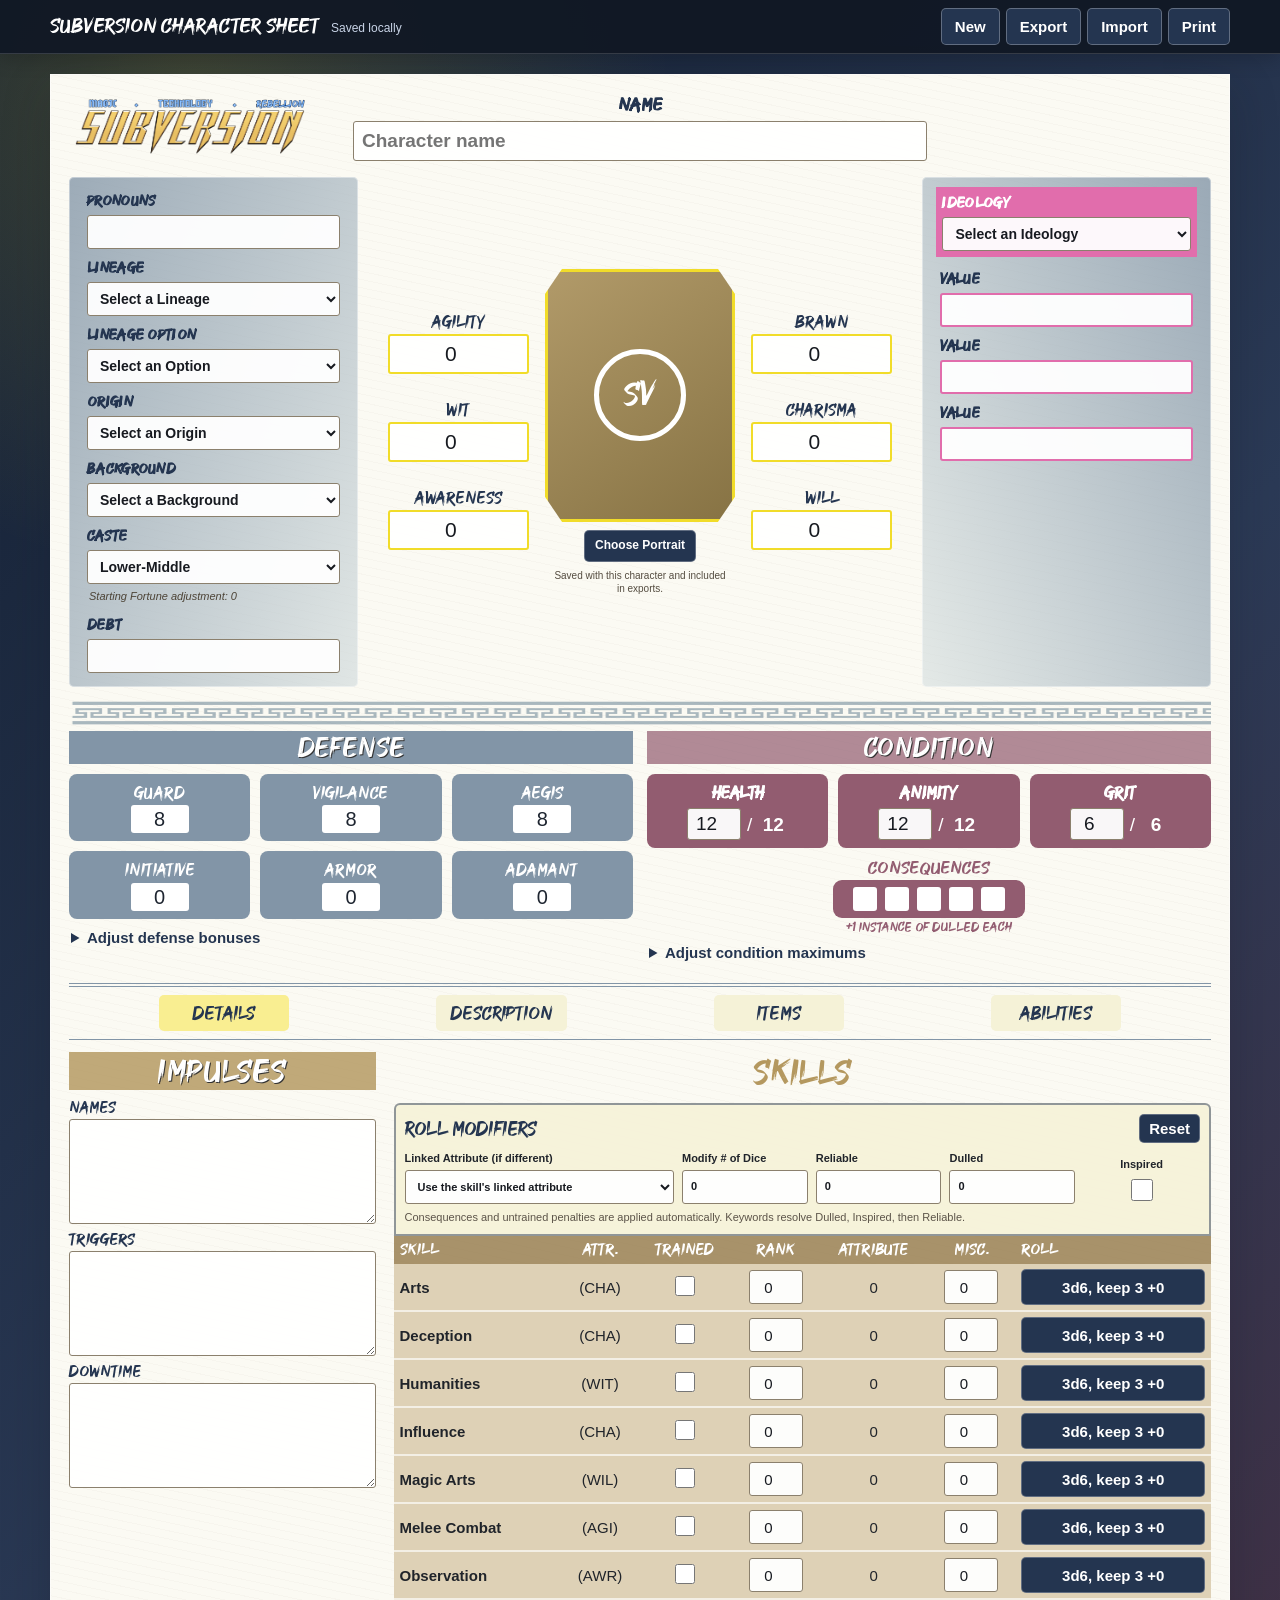
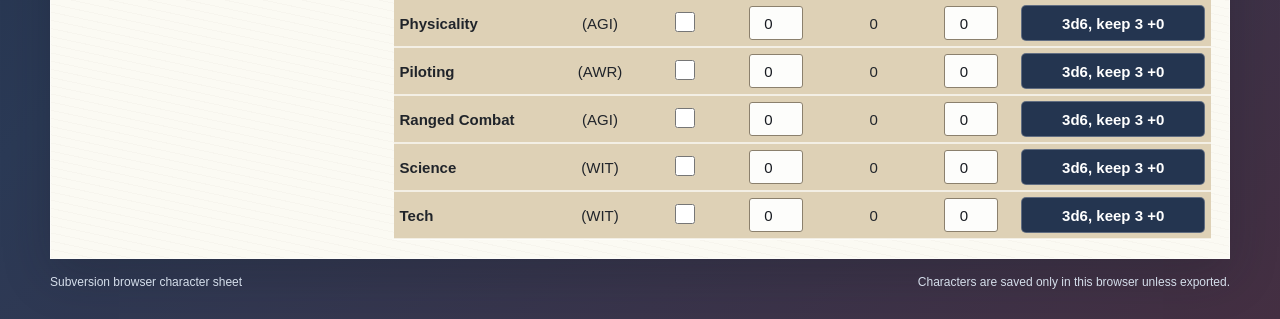
<file: index.html>
<!doctype html>
<html lang="en">
<head>
  <meta charset="utf-8" />
  <meta name="viewport" content="width=device-width, initial-scale=1" />
  <meta name="theme-color" content="#26354f" />
  <title>Subversion Character Sheet</title>
  <link rel="stylesheet" href="styles.css" />
</head>
<body>
  <noscript>This character sheet requires JavaScript in your browser.</noscript>

  <header class="app-toolbar">
    <div class="toolbar-title">
      <strong>Subversion Character Sheet</strong>
      <span id="save-status" aria-live="polite">Saved locally</span>
    </div>
    <div class="toolbar-actions">
      <button type="button" id="new-character">New</button>
      <button type="button" id="export-character">Export</button>
      <label class="button-like" for="import-character">Import</label>
      <input id="import-character" class="visually-hidden" type="file" accept="application/json,.json" />
      <button type="button" id="print-character">Print</button>
    </div>
  </header>

  <main class="sheet" id="character-sheet">
    <section class="identity-heading">
      <img src="assets/subversion-logo.png" alt="Subversion" class="logo" />
      <label class="name-field">
        <span>Name</span>
        <input type="text" data-path="name" placeholder="Character name" />
      </label>
    </section>

    <section class="identity-grid">
      <div class="identity-panel blue-panel">
        <label>Pronouns<input type="text" data-path="pronouns" /></label>
        <label>Lineage<select id="lineage" data-path="lineage"></select></label>
        <label>Lineage Option<select id="lineage-option" data-path="lineageOption"></select></label>
        <p class="choice-note" id="lineage-rule"></p>
        <label>Origin<select id="origin" data-path="origin"></select></label>
        <label id="origin-custom-wrap" hidden>Custom Origin<input type="text" data-path="originCustom" /></label>
        <label>Background<select id="background" data-path="background"></select></label>
        <label id="background-custom-wrap" hidden>Custom Background<input type="text" data-path="backgroundCustom" /></label>
        <label>Caste<select id="caste" data-path="caste"></select></label>
        <p class="choice-note" id="caste-note"></p>
        <label>Debt<input type="text" data-path="debt" /></label>
      </div>

      <div class="attribute-panel" aria-label="Attributes">
        <div class="attribute-column">
          <label><span>Agility</span><input type="number" min="0" max="7" data-path="attributes.agi" /></label>
          <label><span>Wit</span><input type="number" min="0" max="7" data-path="attributes.wit" /></label>
          <label><span>Awareness</span><input type="number" min="0" max="7" data-path="attributes.awr" /></label>
        </div>
        <div class="portrait-control">
          <button type="button" class="character-mark" id="choose-portrait-from-frame" aria-label="Choose a character portrait">
            <img id="portrait-image" alt="Character portrait" hidden />
            <span id="portrait-placeholder" aria-hidden="true">SV</span>
          </button>
          <div class="portrait-actions">
            <label class="button-like portrait-button" for="portrait-file">Choose Portrait</label>
            <input id="portrait-file" class="visually-hidden" type="file" accept="image/jpeg,image/png,image/webp,image/gif" />
            <button type="button" id="remove-portrait" class="secondary" hidden>Remove</button>
          </div>
          <small>Saved with this character and included in exports.</small>
        </div>
        <div class="attribute-column">
          <label><span>Brawn</span><input type="number" min="0" max="7" data-path="attributes.bwn" /></label>
          <label><span>Charisma</span><input type="number" min="0" max="7" data-path="attributes.cha" /></label>
          <label><span>Will</span><input type="number" min="0" max="7" data-path="attributes.wil" /></label>
        </div>
      </div>

      <div class="identity-panel values-panel">
        <label>Ideology<select id="ideology" data-path="ideology"></select></label>
        <label>Value<input type="text" data-path="values.0" /></label>
        <label>Value<input type="text" data-path="values.1" /></label>
        <label>Value<input type="text" data-path="values.2" /></label>
      </div>
    </section>

    <img src="assets/decoration.webp" class="divider-image" alt="" />

    <section class="trackers-grid">
      <article class="tracker-section defense-section">
        <h2>Defense</h2>
        <div class="tracker-cards defense-cards">
          <div class="stat-card"><span>Guard</span><strong id="stat-guard">8</strong></div>
          <div class="stat-card"><span>Vigilance</span><strong id="stat-vigilance">8</strong></div>
          <div class="stat-card"><span>Aegis</span><strong id="stat-aegis">8</strong></div>
          <div class="stat-card"><span>Initiative</span><strong id="stat-initiative">0</strong></div>
          <div class="stat-card"><span>Armor</span><strong id="stat-armor">0</strong></div>
          <div class="stat-card"><span>Adamant</span><strong id="stat-adamant">0</strong></div>
        </div>
        <details>
          <summary>Adjust defense bonuses</summary>
          <div class="modifier-grid">
            <label>Guard<input type="number" data-path="modifiers.guard" /></label>
            <label>Vigilance<input type="number" data-path="modifiers.vigilance" /></label>
            <label>Aegis<input type="number" data-path="modifiers.aegis" /></label>
            <label>Initiative<input type="number" data-path="modifiers.initiative" /></label>
            <label>Armor<input type="number" data-path="modifiers.armor" /></label>
            <label>Adamant<input type="number" data-path="modifiers.adamant" /></label>
          </div>
        </details>
      </article>

      <article class="tracker-section condition-section">
        <h2>Condition</h2>
        <div class="tracker-cards condition-cards">
          <label class="condition-card"><span>Health</span><span><input type="number" data-path="resources.health.current" /> / <strong id="max-health">12</strong></span></label>
          <label class="condition-card"><span>Animity</span><span><input type="number" data-path="resources.animity.current" /> / <strong id="max-animity">12</strong></span></label>
          <label class="condition-card"><span>Grit</span><span><input type="number" data-path="resources.grit.current" /> / <strong id="max-grit">6</strong></span></label>
        </div>
        <div class="consequences">
          <span>Consequences</span>
          <div id="consequence-boxes" role="group" aria-label="Consequences"></div>
          <small>+1 instance of Dulled each</small>
        </div>
        <details>
          <summary>Adjust condition maximums</summary>
          <div class="modifier-grid">
            <label>Health<input type="number" data-path="modifiers.health" /></label>
            <label>Animity<input type="number" data-path="modifiers.animity" /></label>
            <label>Grit<input type="number" data-path="modifiers.grit" /></label>
          </div>
        </details>
      </article>
    </section>

    <nav class="tabs" aria-label="Character sheet sections">
      <button type="button" class="tab-button active" data-tab="details">Details</button>
      <button type="button" class="tab-button" data-tab="description">Description</button>
      <button type="button" class="tab-button" data-tab="items">Items</button>
      <button type="button" class="tab-button" data-tab="abilities">Abilities</button>
    </nav>

    <section class="tab-panel active" data-panel="details">
      <div class="details-grid">
        <article class="impulses-panel">
          <h2>Impulses</h2>
          <label>Names<textarea data-path="impulses.names"></textarea></label>
          <label>Triggers<textarea data-path="impulses.triggers"></textarea></label>
          <label>Downtime<textarea data-path="impulses.downtime"></textarea></label>
        </article>

        <article class="skills-panel">
          <h2>Skills</h2>
          <section class="roll-modifiers">
            <div class="section-heading"><h3>Roll Modifiers</h3><button type="button" id="reset-roll-modifiers">Reset</button></div>
            <div class="roll-modifier-grid">
              <label>Linked Attribute (if different)<select id="roll-attribute" data-path="rollModifiers.attribute"></select></label>
              <label>Modify # of Dice<input type="number" min="-20" max="20" data-path="rollModifiers.diceModifier" /></label>
              <label>Reliable<input type="number" min="0" max="6" data-path="rollModifiers.reliable" /></label>
              <label>Dulled<input type="number" min="0" max="20" data-path="rollModifiers.dulled" /></label>
              <label class="checkbox-label">Inspired<input type="checkbox" data-path="rollModifiers.inspired" /></label>
            </div>
            <p>Consequences and untrained penalties are applied automatically. Keywords resolve Dulled, Inspired, then Reliable.</p>
          </section>
          <div class="table-scroll">
            <table class="skills-table">
              <thead><tr><th>Skill</th><th>Attr.</th><th>Trained</th><th>Rank</th><th>Attribute</th><th>Misc.</th><th>Roll</th></tr></thead>
              <tbody id="skills-body"></tbody>
            </table>
          </div>
        </article>
      </div>
    </section>

    <section class="tab-panel" data-panel="description">
      <label class="large-notes">Character Description, Appearance, Background, and Notes
        <textarea data-path="biography" placeholder="Write freely here..."></textarea>
      </label>
    </section>

    <section class="tab-panel" data-panel="items">
      <div class="catalog-picker">
        <label>Add Core Rules Item<select id="item-picker"><option value="">Choose an item...</option></select></label>
        <button type="button" id="add-item">Add</button>
        <button type="button" id="add-custom-item" class="secondary">Custom Item</button>
      </div>
      <div class="table-scroll">
        <table class="catalog-table"><thead><tr><th>Name</th><th>Qty.</th><th>Category</th><th>Cost</th><th>Rules</th><th></th></tr></thead><tbody id="items-body"></tbody></table>
      </div>
      <p class="empty-message" id="items-empty">No items added yet.</p>
    </section>

    <section class="tab-panel" data-panel="abilities">
      <div class="catalog-search-row">
        <label>Find an Ability<input type="search" id="ability-search" placeholder="Type a name or paradigm..." /></label>
      </div>
      <div class="catalog-picker">
        <label>Add Core Rules Ability<select id="ability-picker"><option value="">Choose an ability...</option></select></label>
        <button type="button" id="add-ability">Add</button>
        <button type="button" id="add-custom-ability" class="secondary">Custom Ability</button>
      </div>
      <div class="table-scroll">
        <table class="catalog-table abilities-table"><thead><tr><th>Name</th><th>Paradigm</th><th>Page</th><th>Cost</th><th>Effect</th><th></th></tr></thead><tbody id="abilities-body"></tbody></table>
      </div>
      <p class="empty-message" id="abilities-empty">No abilities added yet.</p>
    </section>
  </main>

  <dialog id="roll-dialog" class="app-dialog">
    <div id="roll-result"></div>
    <form method="dialog"><button>Close</button></form>
  </dialog>

  <dialog id="entry-dialog" class="app-dialog entry-dialog">
    <form id="entry-form">
      <h2 id="entry-dialog-title">Custom Entry</h2>
      <input type="hidden" id="entry-type" />
      <label>Name<input id="entry-name" required /></label>
      <label id="entry-group-label">Category<input id="entry-group" /></label>
      <label id="entry-page-label">Page<input id="entry-page" type="number" min="0" /></label>
      <label>Cost<input id="entry-cost" /></label>
      <label>Rules / Effect<textarea id="entry-effect" required></textarea></label>
      <div class="dialog-actions"><button type="button" id="entry-cancel" class="secondary">Cancel</button><button type="submit">Add</button></div>
    </form>
  </dialog>

  <footer class="site-footer">
    <span>Subversion browser character sheet</span>
    <span>Characters are saved only in this browser unless exported.</span>
  </footer>

  <script src="catalog-data.js"></script>
  <script src="app.js"></script>
</body>
</html>
</file>
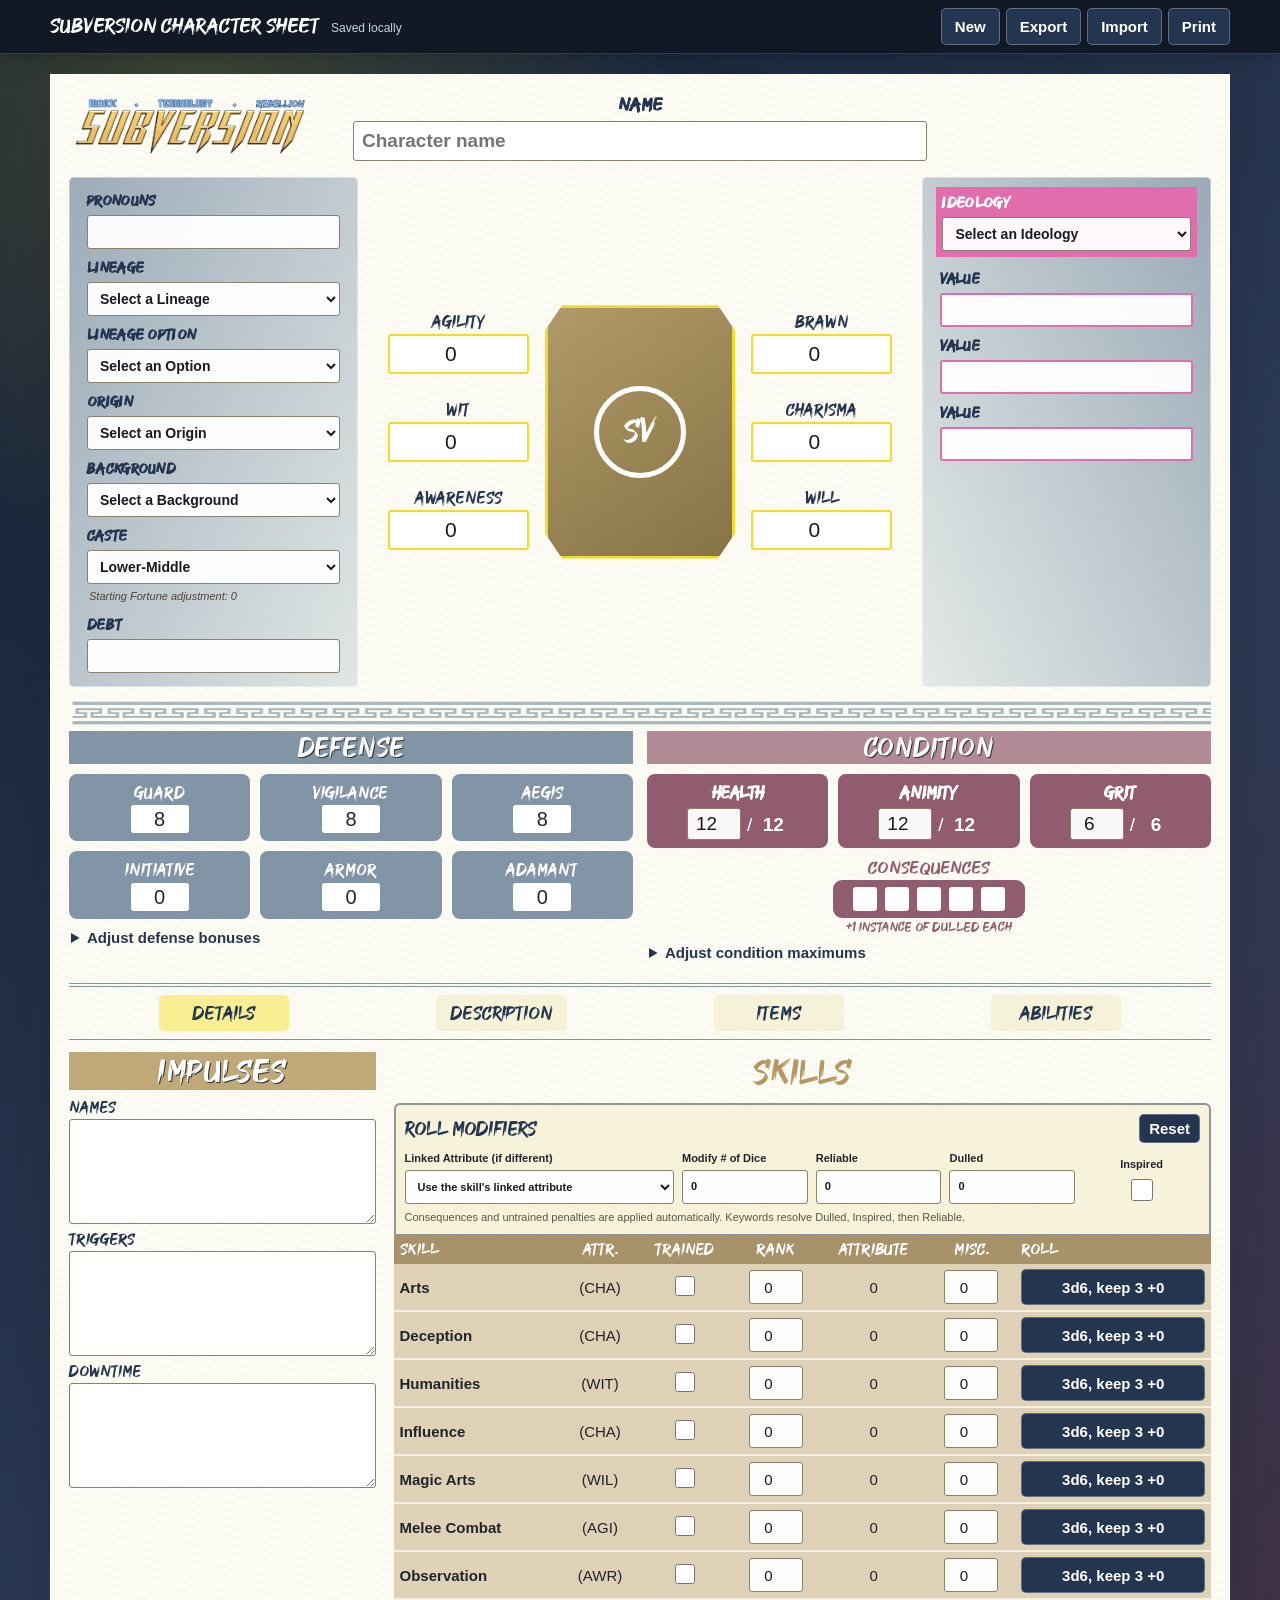
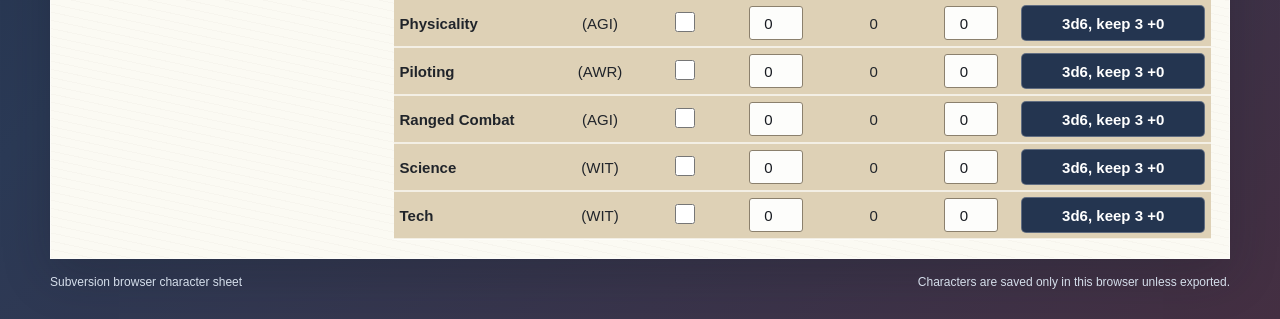
<file: Subversion-Browser-Character-Sheet-v1.0.0/Subversion-Browser-Character-Sheet-v1.0.0/subversion-sheet/index.html>
<!doctype html>
<html lang="en">
<head>
  <meta charset="utf-8" />
  <meta name="viewport" content="width=device-width, initial-scale=1" />
  <meta name="theme-color" content="#26354f" />
  <title>Subversion Character Sheet</title>
  <link rel="stylesheet" href="styles.css" />
</head>
<body>
  <noscript>This character sheet requires JavaScript in your browser.</noscript>

  <header class="app-toolbar">
    <div class="toolbar-title">
      <strong>Subversion Character Sheet</strong>
      <span id="save-status" aria-live="polite">Saved locally</span>
    </div>
    <div class="toolbar-actions">
      <button type="button" id="new-character">New</button>
      <button type="button" id="export-character">Export</button>
      <label class="button-like" for="import-character">Import</label>
      <input id="import-character" class="visually-hidden" type="file" accept="application/json,.json" />
      <button type="button" id="print-character">Print</button>
    </div>
  </header>

  <main class="sheet" id="character-sheet">
    <section class="identity-heading">
      <img src="assets/subversion-logo.png" alt="Subversion" class="logo" />
      <label class="name-field">
        <span>Name</span>
        <input type="text" data-path="name" placeholder="Character name" />
      </label>
    </section>

    <section class="identity-grid">
      <div class="identity-panel blue-panel">
        <label>Pronouns<input type="text" data-path="pronouns" /></label>
        <label>Lineage<select id="lineage" data-path="lineage"></select></label>
        <label>Lineage Option<select id="lineage-option" data-path="lineageOption"></select></label>
        <p class="choice-note" id="lineage-rule"></p>
        <label>Origin<select id="origin" data-path="origin"></select></label>
        <label id="origin-custom-wrap" hidden>Custom Origin<input type="text" data-path="originCustom" /></label>
        <label>Background<select id="background" data-path="background"></select></label>
        <label id="background-custom-wrap" hidden>Custom Background<input type="text" data-path="backgroundCustom" /></label>
        <label>Caste<select id="caste" data-path="caste"></select></label>
        <p class="choice-note" id="caste-note"></p>
        <label>Debt<input type="text" data-path="debt" /></label>
      </div>

      <div class="attribute-panel" aria-label="Attributes">
        <div class="attribute-column">
          <label><span>Agility</span><input type="number" min="0" max="7" data-path="attributes.agi" /></label>
          <label><span>Wit</span><input type="number" min="0" max="7" data-path="attributes.wit" /></label>
          <label><span>Awareness</span><input type="number" min="0" max="7" data-path="attributes.awr" /></label>
        </div>
        <div class="character-mark" aria-hidden="true"><span>SV</span></div>
        <div class="attribute-column">
          <label><span>Brawn</span><input type="number" min="0" max="7" data-path="attributes.bwn" /></label>
          <label><span>Charisma</span><input type="number" min="0" max="7" data-path="attributes.cha" /></label>
          <label><span>Will</span><input type="number" min="0" max="7" data-path="attributes.wil" /></label>
        </div>
      </div>

      <div class="identity-panel values-panel">
        <label>Ideology<select id="ideology" data-path="ideology"></select></label>
        <label>Value<input type="text" data-path="values.0" /></label>
        <label>Value<input type="text" data-path="values.1" /></label>
        <label>Value<input type="text" data-path="values.2" /></label>
      </div>
    </section>

    <img src="assets/decoration.webp" class="divider-image" alt="" />

    <section class="trackers-grid">
      <article class="tracker-section defense-section">
        <h2>Defense</h2>
        <div class="tracker-cards defense-cards">
          <div class="stat-card"><span>Guard</span><strong id="stat-guard">8</strong></div>
          <div class="stat-card"><span>Vigilance</span><strong id="stat-vigilance">8</strong></div>
          <div class="stat-card"><span>Aegis</span><strong id="stat-aegis">8</strong></div>
          <div class="stat-card"><span>Initiative</span><strong id="stat-initiative">0</strong></div>
          <div class="stat-card"><span>Armor</span><strong id="stat-armor">0</strong></div>
          <div class="stat-card"><span>Adamant</span><strong id="stat-adamant">0</strong></div>
        </div>
        <details>
          <summary>Adjust defense bonuses</summary>
          <div class="modifier-grid">
            <label>Guard<input type="number" data-path="modifiers.guard" /></label>
            <label>Vigilance<input type="number" data-path="modifiers.vigilance" /></label>
            <label>Aegis<input type="number" data-path="modifiers.aegis" /></label>
            <label>Initiative<input type="number" data-path="modifiers.initiative" /></label>
            <label>Armor<input type="number" data-path="modifiers.armor" /></label>
            <label>Adamant<input type="number" data-path="modifiers.adamant" /></label>
          </div>
        </details>
      </article>

      <article class="tracker-section condition-section">
        <h2>Condition</h2>
        <div class="tracker-cards condition-cards">
          <label class="condition-card"><span>Health</span><span><input type="number" data-path="resources.health.current" /> / <strong id="max-health">12</strong></span></label>
          <label class="condition-card"><span>Animity</span><span><input type="number" data-path="resources.animity.current" /> / <strong id="max-animity">12</strong></span></label>
          <label class="condition-card"><span>Grit</span><span><input type="number" data-path="resources.grit.current" /> / <strong id="max-grit">6</strong></span></label>
        </div>
        <div class="consequences">
          <span>Consequences</span>
          <div id="consequence-boxes" role="group" aria-label="Consequences"></div>
          <small>+1 instance of Dulled each</small>
        </div>
        <details>
          <summary>Adjust condition maximums</summary>
          <div class="modifier-grid">
            <label>Health<input type="number" data-path="modifiers.health" /></label>
            <label>Animity<input type="number" data-path="modifiers.animity" /></label>
            <label>Grit<input type="number" data-path="modifiers.grit" /></label>
          </div>
        </details>
      </article>
    </section>

    <nav class="tabs" aria-label="Character sheet sections">
      <button type="button" class="tab-button active" data-tab="details">Details</button>
      <button type="button" class="tab-button" data-tab="description">Description</button>
      <button type="button" class="tab-button" data-tab="items">Items</button>
      <button type="button" class="tab-button" data-tab="abilities">Abilities</button>
    </nav>

    <section class="tab-panel active" data-panel="details">
      <div class="details-grid">
        <article class="impulses-panel">
          <h2>Impulses</h2>
          <label>Names<textarea data-path="impulses.names"></textarea></label>
          <label>Triggers<textarea data-path="impulses.triggers"></textarea></label>
          <label>Downtime<textarea data-path="impulses.downtime"></textarea></label>
        </article>

        <article class="skills-panel">
          <h2>Skills</h2>
          <section class="roll-modifiers">
            <div class="section-heading"><h3>Roll Modifiers</h3><button type="button" id="reset-roll-modifiers">Reset</button></div>
            <div class="roll-modifier-grid">
              <label>Linked Attribute (if different)<select id="roll-attribute" data-path="rollModifiers.attribute"></select></label>
              <label>Modify # of Dice<input type="number" min="-20" max="20" data-path="rollModifiers.diceModifier" /></label>
              <label>Reliable<input type="number" min="0" max="6" data-path="rollModifiers.reliable" /></label>
              <label>Dulled<input type="number" min="0" max="20" data-path="rollModifiers.dulled" /></label>
              <label class="checkbox-label">Inspired<input type="checkbox" data-path="rollModifiers.inspired" /></label>
            </div>
            <p>Consequences and untrained penalties are applied automatically. Keywords resolve Dulled, Inspired, then Reliable.</p>
          </section>
          <div class="table-scroll">
            <table class="skills-table">
              <thead><tr><th>Skill</th><th>Attr.</th><th>Trained</th><th>Rank</th><th>Attribute</th><th>Misc.</th><th>Roll</th></tr></thead>
              <tbody id="skills-body"></tbody>
            </table>
          </div>
        </article>
      </div>
    </section>

    <section class="tab-panel" data-panel="description">
      <label class="large-notes">Character Description, Appearance, Background, and Notes
        <textarea data-path="biography" placeholder="Write freely here..."></textarea>
      </label>
    </section>

    <section class="tab-panel" data-panel="items">
      <div class="catalog-picker">
        <label>Add Core Rules Item<select id="item-picker"><option value="">Choose an item...</option></select></label>
        <button type="button" id="add-item">Add</button>
        <button type="button" id="add-custom-item" class="secondary">Custom Item</button>
      </div>
      <div class="table-scroll">
        <table class="catalog-table"><thead><tr><th>Name</th><th>Qty.</th><th>Category</th><th>Cost</th><th>Rules</th><th></th></tr></thead><tbody id="items-body"></tbody></table>
      </div>
      <p class="empty-message" id="items-empty">No items added yet.</p>
    </section>

    <section class="tab-panel" data-panel="abilities">
      <div class="catalog-search-row">
        <label>Find an Ability<input type="search" id="ability-search" placeholder="Type a name or paradigm..." /></label>
      </div>
      <div class="catalog-picker">
        <label>Add Core Rules Ability<select id="ability-picker"><option value="">Choose an ability...</option></select></label>
        <button type="button" id="add-ability">Add</button>
        <button type="button" id="add-custom-ability" class="secondary">Custom Ability</button>
      </div>
      <div class="table-scroll">
        <table class="catalog-table abilities-table"><thead><tr><th>Name</th><th>Paradigm</th><th>Page</th><th>Cost</th><th>Effect</th><th></th></tr></thead><tbody id="abilities-body"></tbody></table>
      </div>
      <p class="empty-message" id="abilities-empty">No abilities added yet.</p>
    </section>
  </main>

  <dialog id="roll-dialog" class="app-dialog">
    <div id="roll-result"></div>
    <form method="dialog"><button>Close</button></form>
  </dialog>

  <dialog id="entry-dialog" class="app-dialog entry-dialog">
    <form id="entry-form">
      <h2 id="entry-dialog-title">Custom Entry</h2>
      <input type="hidden" id="entry-type" />
      <label>Name<input id="entry-name" required /></label>
      <label id="entry-group-label">Category<input id="entry-group" /></label>
      <label id="entry-page-label">Page<input id="entry-page" type="number" min="0" /></label>
      <label>Cost<input id="entry-cost" /></label>
      <label>Rules / Effect<textarea id="entry-effect" required></textarea></label>
      <div class="dialog-actions"><button type="button" id="entry-cancel" class="secondary">Cancel</button><button type="submit">Add</button></div>
    </form>
  </dialog>

  <footer class="site-footer">
    <span>Subversion browser character sheet</span>
    <span>Characters are saved only in this browser unless exported.</span>
  </footer>

  <script src="catalog-data.js"></script>
  <script src="app.js"></script>
</body>
</html>
</file>
<file: styles.css>
@font-face {
  font-family: "Goodbrush";
  src: url("assets/goodbrush.woff") format("woff");
  font-display: swap;
}

:root {
  --ink: #243550;
  --ink-2: #344967;
  --paper: #f4f1df;
  --paper-deep: #ded1b6;
  --yellow: #f1dc29;
  --pink: #e16dac;
  --blue: #8295a7;
  --salmon: #925c70;
  --gold: #b4985f;
  --line: rgba(36, 53, 80, 0.34);
  --white: #fffef9;
  --shadow: 0 15px 45px rgba(20, 25, 35, 0.24);
}

* { box-sizing: border-box; }

[hidden] { display: none !important; }

html { scroll-behavior: smooth; }

body {
  margin: 0;
  color: #20242a;
  background:
    radial-gradient(circle at 15% 5%, rgba(241, 220, 41, 0.19), transparent 30rem),
    linear-gradient(135deg, #142033, #2b3a56 55%, #442f42);
  font: 15px/1.4 Arial, Helvetica, sans-serif;
}

button,
input,
select,
textarea { font: inherit; }

button,
.button-like {
  min-height: 36px;
  padding: 7px 13px;
  color: white;
  background: var(--ink);
  border: 1px solid rgba(255,255,255,.28);
  border-radius: 5px;
  cursor: pointer;
  font-weight: 700;
}

button:hover,
button:focus-visible,
.button-like:hover,
.button-like:focus-visible { background: #3e5273; }

button.secondary { color: var(--ink); background: #fff; border-color: var(--ink); }
button.danger { color: #7b2338; background: transparent; border-color: #a54d61; }

input,
select,
textarea {
  width: 100%;
  color: #171a20;
  background: rgba(255, 255, 255, 0.95);
  border: 1px solid #8b806d;
  border-radius: 3px;
}

input,
select { min-height: 34px; padding: 4px 8px; }
textarea { padding: 9px; resize: vertical; }

input:focus,
select:focus,
textarea:focus,
button:focus-visible,
.button-like:focus-visible { outline: 3px solid rgba(225, 109, 172, 0.42); outline-offset: 1px; }

label { display: grid; gap: 3px; font-weight: 700; }

.visually-hidden {
  position: absolute;
  width: 1px;
  height: 1px;
  padding: 0;
  margin: -1px;
  overflow: hidden;
  clip: rect(0, 0, 0, 0);
  white-space: nowrap;
  border: 0;
}

.app-toolbar {
  position: sticky;
  z-index: 20;
  top: 0;
  display: flex;
  justify-content: space-between;
  align-items: center;
  gap: 18px;
  padding: 8px max(14px, calc((100vw - 1180px) / 2));
  color: white;
  background: rgba(17, 24, 37, 0.96);
  border-bottom: 1px solid rgba(255,255,255,.15);
  box-shadow: 0 5px 20px rgba(0,0,0,.2);
}

.toolbar-title { display: flex; align-items: baseline; gap: 12px; }
.toolbar-title strong { font-family: Goodbrush, sans-serif; font-size: 21px; font-weight: 400; }
#save-status { color: #c9d4e7; font-size: 12px; }
.toolbar-actions { display: flex; gap: 6px; align-items: center; }

.sheet {
  width: min(1180px, calc(100% - 24px));
  min-height: 100vh;
  margin: 20px auto 40px;
  padding: 18px;
  background:
    linear-gradient(rgba(255,255,255,.61), rgba(255,255,255,.61)),
    repeating-linear-gradient(12deg, rgba(126, 105, 70, .08) 0 1px, transparent 1px 8px),
    var(--paper);
  box-shadow: var(--shadow);
  border: 1px solid rgba(255,255,255,.55);
}

.identity-heading {
  display: grid;
  grid-template-columns: 260px minmax(300px, 1fr) 260px;
  align-items: end;
  gap: 24px;
  margin-bottom: 16px;
}

.logo { width: 240px; max-height: 72px; object-fit: contain; object-position: left center; border: 0; }
.name-field { grid-column: 2; color: var(--ink); text-align: center; font-family: Goodbrush, sans-serif; font-size: 18px; }
.name-field input { height: 40px; font-family: Arial, sans-serif; font-size: 19px; }

.identity-grid {
  display: grid;
  grid-template-columns: minmax(220px, .9fr) minmax(440px, 1.65fr) minmax(220px, .9fr);
  gap: 18px;
  align-items: stretch;
}

.identity-panel {
  position: relative;
  display: grid;
  align-content: start;
  gap: 9px;
  padding: 14px 18px;
  border-radius: 5px;
  box-shadow: inset 0 0 0 1px rgba(255,255,255,.4);
}

.identity-panel label {
  color: var(--ink);
  font-family: Goodbrush, sans-serif;
  font-size: 15px;
  letter-spacing: .02em;
}

.identity-panel input,
.identity-panel select { font-family: Arial, sans-serif; font-size: 14px; }
.blue-panel { background: linear-gradient(115deg, rgba(130,149,167,.78), rgba(208,218,220,.62)); }
.values-panel { background: linear-gradient(245deg, rgba(130,149,167,.8), rgba(211,221,222,.58)); }
.values-panel label:first-child { color: #fff; background: var(--pink); margin: -4px -4px 3px; padding: 6px; }
.values-panel label:not(:first-child) input { border: 2px solid var(--pink); }
.choice-note { min-height: 0; margin: -4px 2px 1px; color: #4c4336; font-size: 11px; font-style: italic; }
.choice-note:empty { display: none; }

.attribute-panel {
  display: grid;
  grid-template-columns: 1fr 190px 1fr;
  align-items: center;
  gap: 16px;
  padding: 12px;
}

.attribute-column { display: grid; gap: 28px; }
.attribute-column label { color: var(--ink); font: 17px/1 Goodbrush, sans-serif; text-align: center; }
.attribute-column input { height: 40px; text-align: center; font: 21px/1 Arial, sans-serif; border: 2px solid var(--yellow); }
.portrait-control { display: grid; justify-items: center; align-content: center; gap: 8px; min-width: 0; }
.character-mark {
  display: grid;
  place-items: center;
  width: 190px;
  aspect-ratio: 3 / 4;
  margin: auto;
  padding: 0;
  color: #fff;
  background: linear-gradient(145deg, #b19a69, #877344);
  border: 3px solid var(--yellow);
  clip-path: polygon(9% 0, 91% 0, 100% 10%, 100% 90%, 91% 100%, 9% 100%, 0 90%, 0 10%);
  box-shadow: 0 6px 15px rgba(34, 31, 25, .28);
  cursor: pointer;
  overflow: hidden;
}
.character-mark span { display: grid; place-items: center; width: 92px; height: 92px; border: 5px solid white; border-radius: 50%; font: 34px/1 Goodbrush, sans-serif; }
.character-mark img { width: 100%; height: 100%; object-fit: cover; border: 0; }
.character-mark:focus-visible { outline: 4px solid #26354f; outline-offset: 3px; }
.portrait-actions { display: flex; justify-content: center; flex-wrap: wrap; gap: 6px; }
.portrait-actions .button-like,
.portrait-actions button { min-height: 32px; padding: 6px 10px; font-size: 12px; }
.portrait-control small { max-width: 180px; color: #554d41; font-size: 10px; line-height: 1.25; text-align: center; }

.divider-image { display: block; width: 100%; height: 24px; object-fit: fill; border: 0; margin: 14px 0 6px; opacity: .85; }

.trackers-grid { display: grid; grid-template-columns: 1fr 1fr; gap: 14px; }
.tracker-section { min-width: 0; }
.tracker-section h2,
.impulses-panel > h2,
.skills-panel > h2 {
  margin: 0 0 10px;
  padding: 4px 10px 2px;
  color: white;
  background: var(--blue);
  font: 27px/1 Goodbrush, sans-serif;
  text-align: center;
  text-shadow: 1px 1px #333;
  letter-spacing: .02em;
}
.condition-section h2 { background: rgba(146,92,112,.7); }
.tracker-cards { display: grid; gap: 10px; }
.defense-cards { grid-template-columns: repeat(3, 1fr); }
.condition-cards { grid-template-columns: repeat(3, 1fr); }
.stat-card,
.condition-card {
  display: grid;
  place-items: center;
  min-height: 65px;
  padding: 8px;
  color: white;
  background: var(--blue);
  border-radius: 8px;
  font-family: Goodbrush, sans-serif;
  font-size: 17px;
  text-align: center;
}
.stat-card strong { display: block; min-width: 58px; padding: 4px 8px; color: #1e2530; background: #fff; border-radius: 3px; font: 20px/1 Arial, sans-serif; }
.condition-card { background: var(--salmon); }
.condition-card > span:last-child { display: flex; align-items: center; gap: 6px; font: 19px/1 Arial, sans-serif; }
.condition-card input { width: 54px; min-height: 31px; text-align: center; }
.condition-card strong { min-width: 30px; }

.consequences { display: grid; justify-items: center; gap: 3px; margin: 11px auto 6px; color: var(--salmon); font: 18px/1 Goodbrush, sans-serif; }
#consequence-boxes { display: flex; gap: 8px; padding: 7px 20px; background: var(--salmon); border-radius: 9px; }
.consequence-box { width: 24px; min-height: 24px; padding: 0; color: var(--salmon); background: white; border: 2px solid white; border-radius: 3px; }
.consequence-box.active { color: white; background: var(--pink); }
.consequences small { font-size: 13px; }

details { margin: 8px 2px 0; }
summary { color: var(--ink); cursor: pointer; font-weight: 700; }
.modifier-grid { display: grid; grid-template-columns: repeat(3, 1fr); gap: 7px; margin-top: 7px; }
.modifier-grid label { font-size: 12px; }

.tabs {
  display: flex;
  justify-content: space-around;
  gap: 8px;
  margin: 20px 0 12px;
  padding: 8px 20px;
  border-top: 4px double var(--blue);
  border-bottom: 1px solid var(--blue);
}
.tab-button { min-width: 130px; color: var(--ink); background: #f5f2d7; border-color: transparent; font: 19px/1 Goodbrush, sans-serif; }
.tab-button:hover,
.tab-button.active { color: var(--ink); background: #f9ee91; }
.tab-panel { display: none; min-height: 300px; }
.tab-panel.active { display: block; }

.details-grid { display: grid; grid-template-columns: minmax(250px, .75fr) minmax(600px, 2fr); gap: 18px; }
.impulses-panel > h2 { background: rgba(180,152,95,.82); font-size: 32px; }
.impulses-panel { min-width: 0; }
.impulses-panel label { position: relative; margin-bottom: 8px; color: var(--ink); font: 16px/1 Goodbrush, sans-serif; }
.impulses-panel textarea { min-height: 105px; font: 14px/1.4 Arial, sans-serif; }
.skills-panel { min-width: 0; }
.skills-panel > h2 { color: var(--gold); background: transparent; text-shadow: none; font-size: 35px; }

.roll-modifiers { padding: 9px; background: rgba(245,242,215,.9); border: 2px solid rgba(43,58,86,.5); border-radius: 6px 6px 0 0; }
.section-heading { display: flex; justify-content: space-between; align-items: center; gap: 12px; }
.section-heading h3 { margin: 0; color: var(--ink); font: 20px/1 Goodbrush, sans-serif; }
.section-heading button { min-height: 28px; padding: 3px 9px; }
.roll-modifier-grid { display: grid; grid-template-columns: 1.5fr repeat(3, .7fr) .65fr; gap: 8px; align-items: end; margin-top: 8px; }
.roll-modifier-grid label { font-size: 11px; }
.roll-modifier-grid .checkbox-label { display: flex; flex-direction: column; align-items: center; }
.checkbox-label input { width: 22px; min-height: 22px; }
.roll-modifiers p { margin: 6px 0 0; color: #5c5449; font-size: 11px; }

.table-scroll { width: 100%; overflow-x: auto; }
table { width: 100%; border-collapse: collapse; }
th { padding: 6px; color: white; background: rgba(145,117,69,.78); font: 16px/1 Goodbrush, sans-serif; text-align: left; }
td { padding: 5px 6px; background: var(--paper-deep); border-bottom: 2px solid rgba(255,255,255,.65); vertical-align: middle; }
.skills-table { min-width: 680px; }
.skills-table td:nth-child(2),
.skills-table th:nth-child(2),
.skills-table td:nth-child(3),
.skills-table th:nth-child(3),
.skills-table td:nth-child(4),
.skills-table th:nth-child(4),
.skills-table td:nth-child(5),
.skills-table th:nth-child(5),
.skills-table td:nth-child(6),
.skills-table th:nth-child(6) { text-align: center; }
.skills-table input[type="number"] { width: 54px; text-align: center; }
.skills-table input[type="checkbox"] { width: 20px; min-height: 20px; }
.skill-roll { width: 100%; min-width: 135px; padding: 6px; }

.large-notes { color: var(--ink); font: 20px Goodbrush, sans-serif; }
.large-notes textarea { min-height: 520px; margin-top: 7px; font: 15px/1.5 Arial, sans-serif; }

.catalog-picker {
  display: grid;
  grid-template-columns: minmax(300px, 1fr) auto auto;
  align-items: end;
  gap: 9px;
  margin-bottom: 12px;
  padding: 11px;
  color: var(--ink);
  background: rgba(245,242,215,.94);
  border: 2px solid rgba(43,58,86,.5);
  border-radius: 6px;
}
.catalog-picker label { font: 19px/1 Goodbrush, sans-serif; }
.catalog-picker select { font-family: Arial, sans-serif; }
.catalog-search-row { max-width: 480px; margin: 0 0 8px; color: var(--ink); }
.catalog-table { min-width: 800px; table-layout: fixed; }
.catalog-table th:nth-child(1) { width: 18%; }
.catalog-table th:nth-child(2) { width: 9%; }
.catalog-table th:nth-child(3) { width: 16%; }
.catalog-table th:nth-child(4) { width: 9%; }
.catalog-table th:nth-child(5) { width: auto; }
.catalog-table th:last-child { width: 52px; }
.catalog-table td.rules-cell { font-size: 12px; line-height: 1.35; }
.catalog-table input[type="number"] { width: 55px; }
.abilities-table th:nth-child(1) { width: 17%; }
.abilities-table th:nth-child(2) { width: 15%; }
.abilities-table th:nth-child(3) { width: 7%; }
.abilities-table th:nth-child(4) { width: 11%; }
.empty-message { color: #6c655a; text-align: center; font-style: italic; }

.app-dialog { width: min(620px, calc(100% - 30px)); color: #20242a; background: var(--paper); border: 3px solid var(--ink); border-radius: 8px; box-shadow: var(--shadow); }
.app-dialog::backdrop { background: rgba(10,15,25,.68); }
.app-dialog form { display: grid; gap: 10px; }
.app-dialog h2 { margin: 0; color: var(--ink); font: 28px/1 Goodbrush, sans-serif; }
.entry-dialog textarea { min-height: 145px; }
.dialog-actions { display: flex; justify-content: flex-end; gap: 8px; }
.roll-card h2 { margin: 0 0 12px; color: var(--ink); font: 28px/1 Goodbrush, sans-serif; }
.dice-row { display: flex; align-items: center; flex-wrap: wrap; gap: 6px; margin: 8px 0; }
.die { display: inline-grid; place-items: center; width: 40px; height: 40px; color: var(--ink); background: white; border: 2px solid var(--blue); border-radius: 7px; font-weight: 800; }
.die.kept { color: white; background: var(--ink); border-color: var(--yellow); }
.roll-total { display: flex; justify-content: space-between; align-items: baseline; margin-top: 14px; padding: 12px; color: white; background: var(--salmon); border-radius: 6px; }
.roll-total strong { font-size: 34px; }
.roll-notes { color: #585147; font-size: 12px; }

.site-footer { display: flex; justify-content: space-between; gap: 20px; width: min(1180px, calc(100% - 24px)); margin: -25px auto 28px; color: #d5deeb; font-size: 12px; }

@media (max-width: 920px) {
  .app-toolbar { position: static; align-items: flex-start; }
  .toolbar-title { flex-direction: column; gap: 1px; }
  .toolbar-actions { flex-wrap: wrap; justify-content: flex-end; }
  .identity-heading { grid-template-columns: 220px 1fr; }
  .name-field { grid-column: 2; }
  .identity-grid { grid-template-columns: 1fr 1fr; }
  .attribute-panel { grid-column: 1 / -1; grid-row: 1; }
  .identity-panel { min-height: 100%; }
  .details-grid { grid-template-columns: 1fr; }
  .impulses-panel { display: grid; grid-template-columns: repeat(3, 1fr); gap: 8px; }
  .impulses-panel > h2 { grid-column: 1 / -1; }
  .roll-modifier-grid { grid-template-columns: repeat(3, 1fr); }
}

@media (max-width: 680px) {
  body { background: var(--paper); }
  .app-toolbar { display: grid; }
  .toolbar-actions { justify-content: flex-start; }
  .sheet { width: 100%; margin: 0; padding: 10px; border: 0; box-shadow: none; }
  .identity-heading { display: grid; grid-template-columns: 1fr; gap: 8px; }
  .logo { width: 200px; }
  .name-field { grid-column: 1; }
  .identity-grid { grid-template-columns: 1fr; }
  .attribute-panel { grid-column: 1; grid-template-columns: 1fr 110px 1fr; gap: 8px; }
  .attribute-column { gap: 13px; }
  .character-mark { width: 110px; }
  .character-mark span { width: 62px; height: 62px; font-size: 24px; }
  .trackers-grid { grid-template-columns: 1fr; }
  .tabs { justify-content: flex-start; overflow-x: auto; padding-inline: 0; }
  .tab-button { min-width: 110px; }
  .impulses-panel { grid-template-columns: 1fr; }
  .impulses-panel > h2 { grid-column: 1; }
  .roll-modifier-grid { grid-template-columns: 1fr 1fr; }
  .catalog-picker { grid-template-columns: 1fr 1fr; }
  .catalog-picker label { grid-column: 1 / -1; }
  .site-footer { display: grid; margin-top: 0; color: #3d4655; }
}

@media print {
  body { background: white; }
  .app-toolbar,
  .site-footer,
  .catalog-picker,
  .catalog-search-row,
  .tab-panel:not(.active),
  .tabs,
  details,
  .delete-entry { display: none !important; }
  .portrait-actions,
  .portrait-control small { display: none !important; }
  .sheet { width: 100%; margin: 0; padding: 0; border: 0; box-shadow: none; }
  .identity-grid { grid-template-columns: 1fr 1.7fr 1fr; }
  .attribute-panel { grid-template-columns: 1fr 140px 1fr; }
  .character-mark { width: 140px; }
  input,
  select,
  textarea { background: white; }
  .table-scroll { overflow: visible; }
  .catalog-table,
  .skills-table { min-width: 0; }
}
</file>
<file: Subversion-Browser-Character-Sheet-v1.0.0/Subversion-Browser-Character-Sheet-v1.0.0/subversion-sheet/styles.css>
@font-face {
  font-family: "Goodbrush";
  src: url("assets/goodbrush.woff") format("woff");
  font-display: swap;
}

:root {
  --ink: #243550;
  --ink-2: #344967;
  --paper: #f4f1df;
  --paper-deep: #ded1b6;
  --yellow: #f1dc29;
  --pink: #e16dac;
  --blue: #8295a7;
  --salmon: #925c70;
  --gold: #b4985f;
  --line: rgba(36, 53, 80, 0.34);
  --white: #fffef9;
  --shadow: 0 15px 45px rgba(20, 25, 35, 0.24);
}

* { box-sizing: border-box; }

[hidden] { display: none !important; }

html { scroll-behavior: smooth; }

body {
  margin: 0;
  color: #20242a;
  background:
    radial-gradient(circle at 15% 5%, rgba(241, 220, 41, 0.19), transparent 30rem),
    linear-gradient(135deg, #142033, #2b3a56 55%, #442f42);
  font: 15px/1.4 Arial, Helvetica, sans-serif;
}

button,
input,
select,
textarea { font: inherit; }

button,
.button-like {
  min-height: 36px;
  padding: 7px 13px;
  color: white;
  background: var(--ink);
  border: 1px solid rgba(255,255,255,.28);
  border-radius: 5px;
  cursor: pointer;
  font-weight: 700;
}

button:hover,
button:focus-visible,
.button-like:hover,
.button-like:focus-visible { background: #3e5273; }

button.secondary { color: var(--ink); background: #fff; border-color: var(--ink); }
button.danger { color: #7b2338; background: transparent; border-color: #a54d61; }

input,
select,
textarea {
  width: 100%;
  color: #171a20;
  background: rgba(255, 255, 255, 0.95);
  border: 1px solid #8b806d;
  border-radius: 3px;
}

input,
select { min-height: 34px; padding: 4px 8px; }
textarea { padding: 9px; resize: vertical; }

input:focus,
select:focus,
textarea:focus,
button:focus-visible,
.button-like:focus-visible { outline: 3px solid rgba(225, 109, 172, 0.42); outline-offset: 1px; }

label { display: grid; gap: 3px; font-weight: 700; }

.visually-hidden {
  position: absolute;
  width: 1px;
  height: 1px;
  padding: 0;
  margin: -1px;
  overflow: hidden;
  clip: rect(0, 0, 0, 0);
  white-space: nowrap;
  border: 0;
}

.app-toolbar {
  position: sticky;
  z-index: 20;
  top: 0;
  display: flex;
  justify-content: space-between;
  align-items: center;
  gap: 18px;
  padding: 8px max(14px, calc((100vw - 1180px) / 2));
  color: white;
  background: rgba(17, 24, 37, 0.96);
  border-bottom: 1px solid rgba(255,255,255,.15);
  box-shadow: 0 5px 20px rgba(0,0,0,.2);
}

.toolbar-title { display: flex; align-items: baseline; gap: 12px; }
.toolbar-title strong { font-family: Goodbrush, sans-serif; font-size: 21px; font-weight: 400; }
#save-status { color: #c9d4e7; font-size: 12px; }
.toolbar-actions { display: flex; gap: 6px; align-items: center; }

.sheet {
  width: min(1180px, calc(100% - 24px));
  min-height: 100vh;
  margin: 20px auto 40px;
  padding: 18px;
  background:
    linear-gradient(rgba(255,255,255,.61), rgba(255,255,255,.61)),
    repeating-linear-gradient(12deg, rgba(126, 105, 70, .08) 0 1px, transparent 1px 8px),
    var(--paper);
  box-shadow: var(--shadow);
  border: 1px solid rgba(255,255,255,.55);
}

.identity-heading {
  display: grid;
  grid-template-columns: 260px minmax(300px, 1fr) 260px;
  align-items: end;
  gap: 24px;
  margin-bottom: 16px;
}

.logo { width: 240px; max-height: 72px; object-fit: contain; object-position: left center; border: 0; }
.name-field { grid-column: 2; color: var(--ink); text-align: center; font-family: Goodbrush, sans-serif; font-size: 18px; }
.name-field input { height: 40px; font-family: Arial, sans-serif; font-size: 19px; }

.identity-grid {
  display: grid;
  grid-template-columns: minmax(220px, .9fr) minmax(440px, 1.65fr) minmax(220px, .9fr);
  gap: 18px;
  align-items: stretch;
}

.identity-panel {
  position: relative;
  display: grid;
  align-content: start;
  gap: 9px;
  padding: 14px 18px;
  border-radius: 5px;
  box-shadow: inset 0 0 0 1px rgba(255,255,255,.4);
}

.identity-panel label {
  color: var(--ink);
  font-family: Goodbrush, sans-serif;
  font-size: 15px;
  letter-spacing: .02em;
}

.identity-panel input,
.identity-panel select { font-family: Arial, sans-serif; font-size: 14px; }
.blue-panel { background: linear-gradient(115deg, rgba(130,149,167,.78), rgba(208,218,220,.62)); }
.values-panel { background: linear-gradient(245deg, rgba(130,149,167,.8), rgba(211,221,222,.58)); }
.values-panel label:first-child { color: #fff; background: var(--pink); margin: -4px -4px 3px; padding: 6px; }
.values-panel label:not(:first-child) input { border: 2px solid var(--pink); }
.choice-note { min-height: 0; margin: -4px 2px 1px; color: #4c4336; font-size: 11px; font-style: italic; }
.choice-note:empty { display: none; }

.attribute-panel {
  display: grid;
  grid-template-columns: 1fr 190px 1fr;
  align-items: center;
  gap: 16px;
  padding: 12px;
}

.attribute-column { display: grid; gap: 28px; }
.attribute-column label { color: var(--ink); font: 17px/1 Goodbrush, sans-serif; text-align: center; }
.attribute-column input { height: 40px; text-align: center; font: 21px/1 Arial, sans-serif; border: 2px solid var(--yellow); }
.character-mark {
  display: grid;
  place-items: center;
  width: 190px;
  aspect-ratio: 3 / 4;
  margin: auto;
  color: #fff;
  background: linear-gradient(145deg, #b19a69, #877344);
  border: 3px solid var(--yellow);
  clip-path: polygon(9% 0, 91% 0, 100% 10%, 100% 90%, 91% 100%, 9% 100%, 0 90%, 0 10%);
  box-shadow: 0 6px 15px rgba(34, 31, 25, .28);
}
.character-mark span { display: grid; place-items: center; width: 92px; height: 92px; border: 5px solid white; border-radius: 50%; font: 34px/1 Goodbrush, sans-serif; }

.divider-image { display: block; width: 100%; height: 24px; object-fit: fill; border: 0; margin: 14px 0 6px; opacity: .85; }

.trackers-grid { display: grid; grid-template-columns: 1fr 1fr; gap: 14px; }
.tracker-section { min-width: 0; }
.tracker-section h2,
.impulses-panel > h2,
.skills-panel > h2 {
  margin: 0 0 10px;
  padding: 4px 10px 2px;
  color: white;
  background: var(--blue);
  font: 27px/1 Goodbrush, sans-serif;
  text-align: center;
  text-shadow: 1px 1px #333;
  letter-spacing: .02em;
}
.condition-section h2 { background: rgba(146,92,112,.7); }
.tracker-cards { display: grid; gap: 10px; }
.defense-cards { grid-template-columns: repeat(3, 1fr); }
.condition-cards { grid-template-columns: repeat(3, 1fr); }
.stat-card,
.condition-card {
  display: grid;
  place-items: center;
  min-height: 65px;
  padding: 8px;
  color: white;
  background: var(--blue);
  border-radius: 8px;
  font-family: Goodbrush, sans-serif;
  font-size: 17px;
  text-align: center;
}
.stat-card strong { display: block; min-width: 58px; padding: 4px 8px; color: #1e2530; background: #fff; border-radius: 3px; font: 20px/1 Arial, sans-serif; }
.condition-card { background: var(--salmon); }
.condition-card > span:last-child { display: flex; align-items: center; gap: 6px; font: 19px/1 Arial, sans-serif; }
.condition-card input { width: 54px; min-height: 31px; text-align: center; }
.condition-card strong { min-width: 30px; }

.consequences { display: grid; justify-items: center; gap: 3px; margin: 11px auto 6px; color: var(--salmon); font: 18px/1 Goodbrush, sans-serif; }
#consequence-boxes { display: flex; gap: 8px; padding: 7px 20px; background: var(--salmon); border-radius: 9px; }
.consequence-box { width: 24px; min-height: 24px; padding: 0; color: var(--salmon); background: white; border: 2px solid white; border-radius: 3px; }
.consequence-box.active { color: white; background: var(--pink); }
.consequences small { font-size: 13px; }

details { margin: 8px 2px 0; }
summary { color: var(--ink); cursor: pointer; font-weight: 700; }
.modifier-grid { display: grid; grid-template-columns: repeat(3, 1fr); gap: 7px; margin-top: 7px; }
.modifier-grid label { font-size: 12px; }

.tabs {
  display: flex;
  justify-content: space-around;
  gap: 8px;
  margin: 20px 0 12px;
  padding: 8px 20px;
  border-top: 4px double var(--blue);
  border-bottom: 1px solid var(--blue);
}
.tab-button { min-width: 130px; color: var(--ink); background: #f5f2d7; border-color: transparent; font: 19px/1 Goodbrush, sans-serif; }
.tab-button:hover,
.tab-button.active { color: var(--ink); background: #f9ee91; }
.tab-panel { display: none; min-height: 300px; }
.tab-panel.active { display: block; }

.details-grid { display: grid; grid-template-columns: minmax(250px, .75fr) minmax(600px, 2fr); gap: 18px; }
.impulses-panel > h2 { background: rgba(180,152,95,.82); font-size: 32px; }
.impulses-panel { min-width: 0; }
.impulses-panel label { position: relative; margin-bottom: 8px; color: var(--ink); font: 16px/1 Goodbrush, sans-serif; }
.impulses-panel textarea { min-height: 105px; font: 14px/1.4 Arial, sans-serif; }
.skills-panel { min-width: 0; }
.skills-panel > h2 { color: var(--gold); background: transparent; text-shadow: none; font-size: 35px; }

.roll-modifiers { padding: 9px; background: rgba(245,242,215,.9); border: 2px solid rgba(43,58,86,.5); border-radius: 6px 6px 0 0; }
.section-heading { display: flex; justify-content: space-between; align-items: center; gap: 12px; }
.section-heading h3 { margin: 0; color: var(--ink); font: 20px/1 Goodbrush, sans-serif; }
.section-heading button { min-height: 28px; padding: 3px 9px; }
.roll-modifier-grid { display: grid; grid-template-columns: 1.5fr repeat(3, .7fr) .65fr; gap: 8px; align-items: end; margin-top: 8px; }
.roll-modifier-grid label { font-size: 11px; }
.roll-modifier-grid .checkbox-label { display: flex; flex-direction: column; align-items: center; }
.checkbox-label input { width: 22px; min-height: 22px; }
.roll-modifiers p { margin: 6px 0 0; color: #5c5449; font-size: 11px; }

.table-scroll { width: 100%; overflow-x: auto; }
table { width: 100%; border-collapse: collapse; }
th { padding: 6px; color: white; background: rgba(145,117,69,.78); font: 16px/1 Goodbrush, sans-serif; text-align: left; }
td { padding: 5px 6px; background: var(--paper-deep); border-bottom: 2px solid rgba(255,255,255,.65); vertical-align: middle; }
.skills-table { min-width: 680px; }
.skills-table td:nth-child(2),
.skills-table th:nth-child(2),
.skills-table td:nth-child(3),
.skills-table th:nth-child(3),
.skills-table td:nth-child(4),
.skills-table th:nth-child(4),
.skills-table td:nth-child(5),
.skills-table th:nth-child(5),
.skills-table td:nth-child(6),
.skills-table th:nth-child(6) { text-align: center; }
.skills-table input[type="number"] { width: 54px; text-align: center; }
.skills-table input[type="checkbox"] { width: 20px; min-height: 20px; }
.skill-roll { width: 100%; min-width: 135px; padding: 6px; }

.large-notes { color: var(--ink); font: 20px Goodbrush, sans-serif; }
.large-notes textarea { min-height: 520px; margin-top: 7px; font: 15px/1.5 Arial, sans-serif; }

.catalog-picker {
  display: grid;
  grid-template-columns: minmax(300px, 1fr) auto auto;
  align-items: end;
  gap: 9px;
  margin-bottom: 12px;
  padding: 11px;
  color: var(--ink);
  background: rgba(245,242,215,.94);
  border: 2px solid rgba(43,58,86,.5);
  border-radius: 6px;
}
.catalog-picker label { font: 19px/1 Goodbrush, sans-serif; }
.catalog-picker select { font-family: Arial, sans-serif; }
.catalog-search-row { max-width: 480px; margin: 0 0 8px; color: var(--ink); }
.catalog-table { min-width: 800px; table-layout: fixed; }
.catalog-table th:nth-child(1) { width: 18%; }
.catalog-table th:nth-child(2) { width: 9%; }
.catalog-table th:nth-child(3) { width: 16%; }
.catalog-table th:nth-child(4) { width: 9%; }
.catalog-table th:nth-child(5) { width: auto; }
.catalog-table th:last-child { width: 52px; }
.catalog-table td.rules-cell { font-size: 12px; line-height: 1.35; }
.catalog-table input[type="number"] { width: 55px; }
.abilities-table th:nth-child(1) { width: 17%; }
.abilities-table th:nth-child(2) { width: 15%; }
.abilities-table th:nth-child(3) { width: 7%; }
.abilities-table th:nth-child(4) { width: 11%; }
.empty-message { color: #6c655a; text-align: center; font-style: italic; }

.app-dialog { width: min(620px, calc(100% - 30px)); color: #20242a; background: var(--paper); border: 3px solid var(--ink); border-radius: 8px; box-shadow: var(--shadow); }
.app-dialog::backdrop { background: rgba(10,15,25,.68); }
.app-dialog form { display: grid; gap: 10px; }
.app-dialog h2 { margin: 0; color: var(--ink); font: 28px/1 Goodbrush, sans-serif; }
.entry-dialog textarea { min-height: 145px; }
.dialog-actions { display: flex; justify-content: flex-end; gap: 8px; }
.roll-card h2 { margin: 0 0 12px; color: var(--ink); font: 28px/1 Goodbrush, sans-serif; }
.dice-row { display: flex; align-items: center; flex-wrap: wrap; gap: 6px; margin: 8px 0; }
.die { display: inline-grid; place-items: center; width: 40px; height: 40px; color: var(--ink); background: white; border: 2px solid var(--blue); border-radius: 7px; font-weight: 800; }
.die.kept { color: white; background: var(--ink); border-color: var(--yellow); }
.roll-total { display: flex; justify-content: space-between; align-items: baseline; margin-top: 14px; padding: 12px; color: white; background: var(--salmon); border-radius: 6px; }
.roll-total strong { font-size: 34px; }
.roll-notes { color: #585147; font-size: 12px; }

.site-footer { display: flex; justify-content: space-between; gap: 20px; width: min(1180px, calc(100% - 24px)); margin: -25px auto 28px; color: #d5deeb; font-size: 12px; }

@media (max-width: 920px) {
  .app-toolbar { position: static; align-items: flex-start; }
  .toolbar-title { flex-direction: column; gap: 1px; }
  .toolbar-actions { flex-wrap: wrap; justify-content: flex-end; }
  .identity-heading { grid-template-columns: 220px 1fr; }
  .name-field { grid-column: 2; }
  .identity-grid { grid-template-columns: 1fr 1fr; }
  .attribute-panel { grid-column: 1 / -1; grid-row: 1; }
  .identity-panel { min-height: 100%; }
  .details-grid { grid-template-columns: 1fr; }
  .impulses-panel { display: grid; grid-template-columns: repeat(3, 1fr); gap: 8px; }
  .impulses-panel > h2 { grid-column: 1 / -1; }
  .roll-modifier-grid { grid-template-columns: repeat(3, 1fr); }
}

@media (max-width: 680px) {
  body { background: var(--paper); }
  .app-toolbar { display: grid; }
  .toolbar-actions { justify-content: flex-start; }
  .sheet { width: 100%; margin: 0; padding: 10px; border: 0; box-shadow: none; }
  .identity-heading { display: grid; grid-template-columns: 1fr; gap: 8px; }
  .logo { width: 200px; }
  .name-field { grid-column: 1; }
  .identity-grid { grid-template-columns: 1fr; }
  .attribute-panel { grid-column: 1; grid-template-columns: 1fr 110px 1fr; gap: 8px; }
  .attribute-column { gap: 13px; }
  .character-mark { width: 110px; }
  .character-mark span { width: 62px; height: 62px; font-size: 24px; }
  .trackers-grid { grid-template-columns: 1fr; }
  .tabs { justify-content: flex-start; overflow-x: auto; padding-inline: 0; }
  .tab-button { min-width: 110px; }
  .impulses-panel { grid-template-columns: 1fr; }
  .impulses-panel > h2 { grid-column: 1; }
  .roll-modifier-grid { grid-template-columns: 1fr 1fr; }
  .catalog-picker { grid-template-columns: 1fr 1fr; }
  .catalog-picker label { grid-column: 1 / -1; }
  .site-footer { display: grid; margin-top: 0; color: #3d4655; }
}

@media print {
  body { background: white; }
  .app-toolbar,
  .site-footer,
  .catalog-picker,
  .catalog-search-row,
  .tab-panel:not(.active),
  .tabs,
  details,
  .delete-entry { display: none !important; }
  .sheet { width: 100%; margin: 0; padding: 0; border: 0; box-shadow: none; }
  .identity-grid { grid-template-columns: 1fr 1.7fr 1fr; }
  .attribute-panel { grid-template-columns: 1fr 140px 1fr; }
  .character-mark { width: 140px; }
  input,
  select,
  textarea { background: white; }
  .table-scroll { overflow: visible; }
  .catalog-table,
  .skills-table { min-width: 0; }
}
</file>
